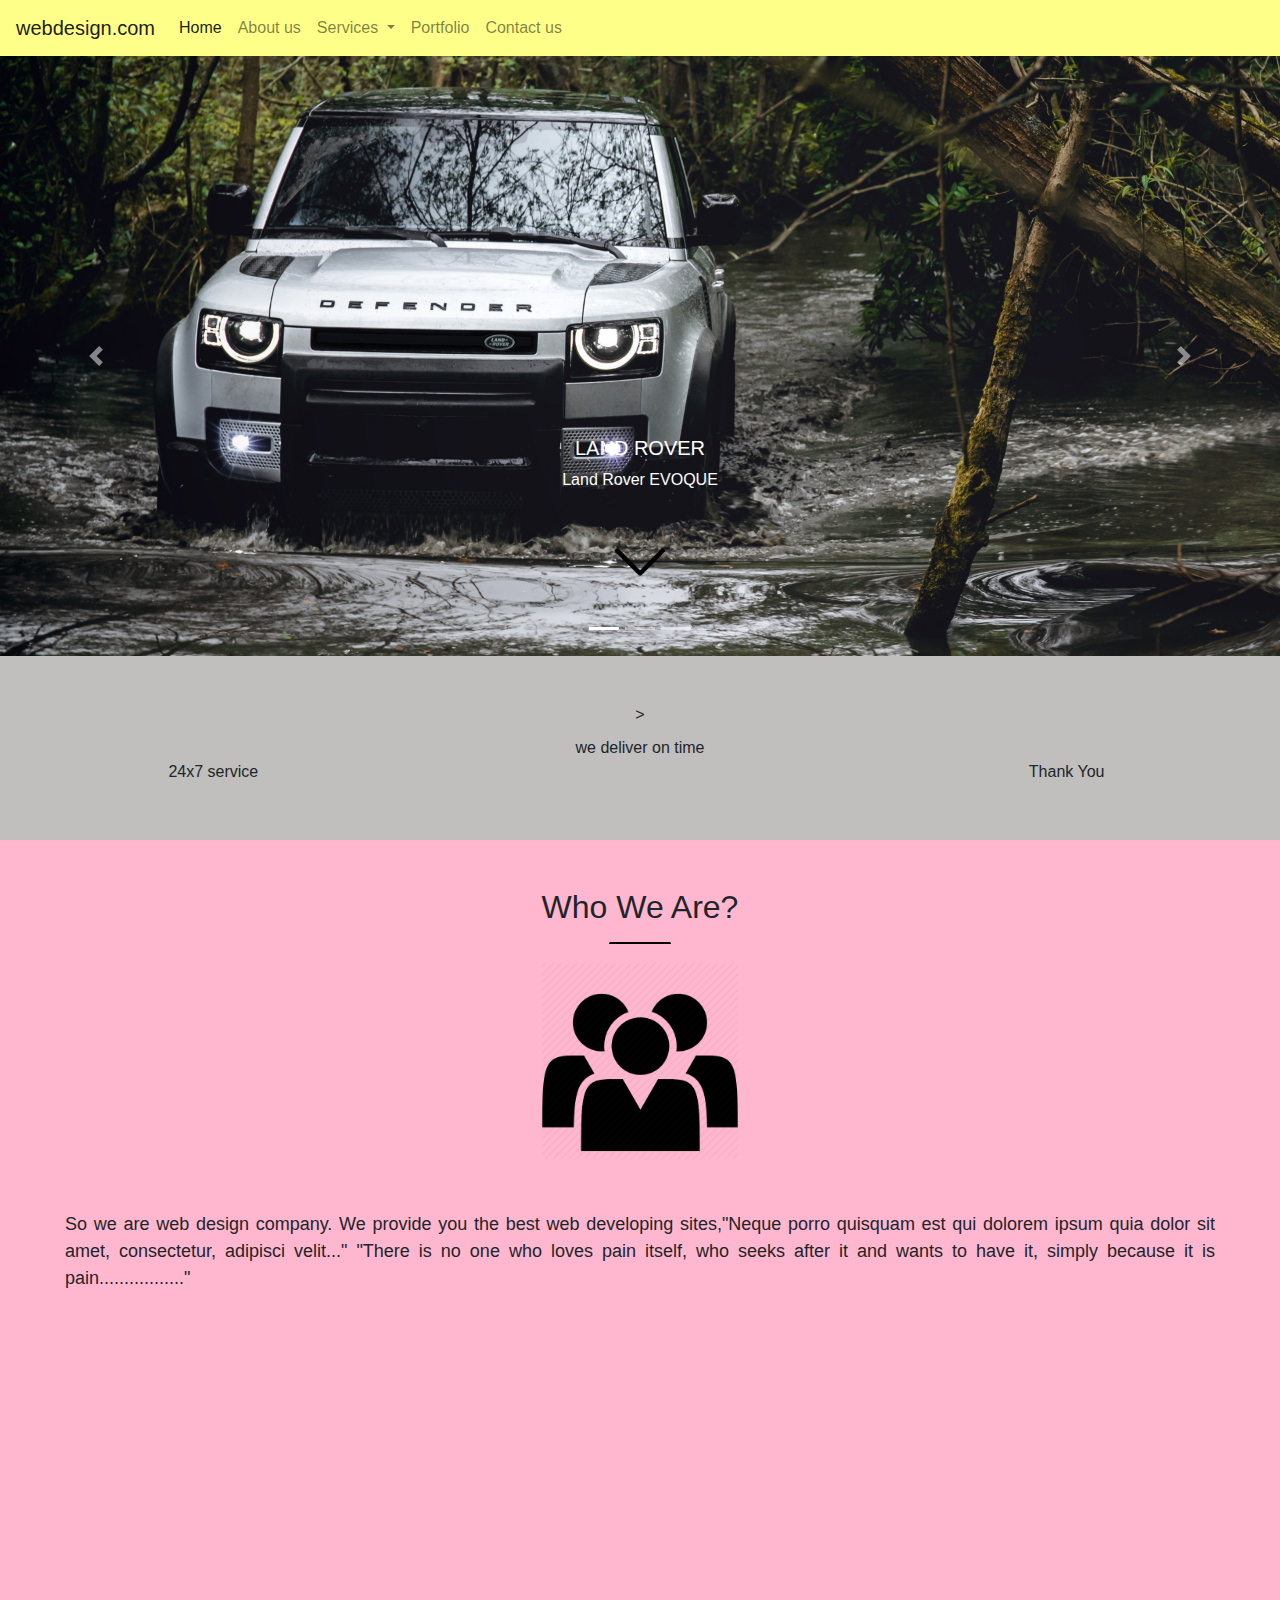
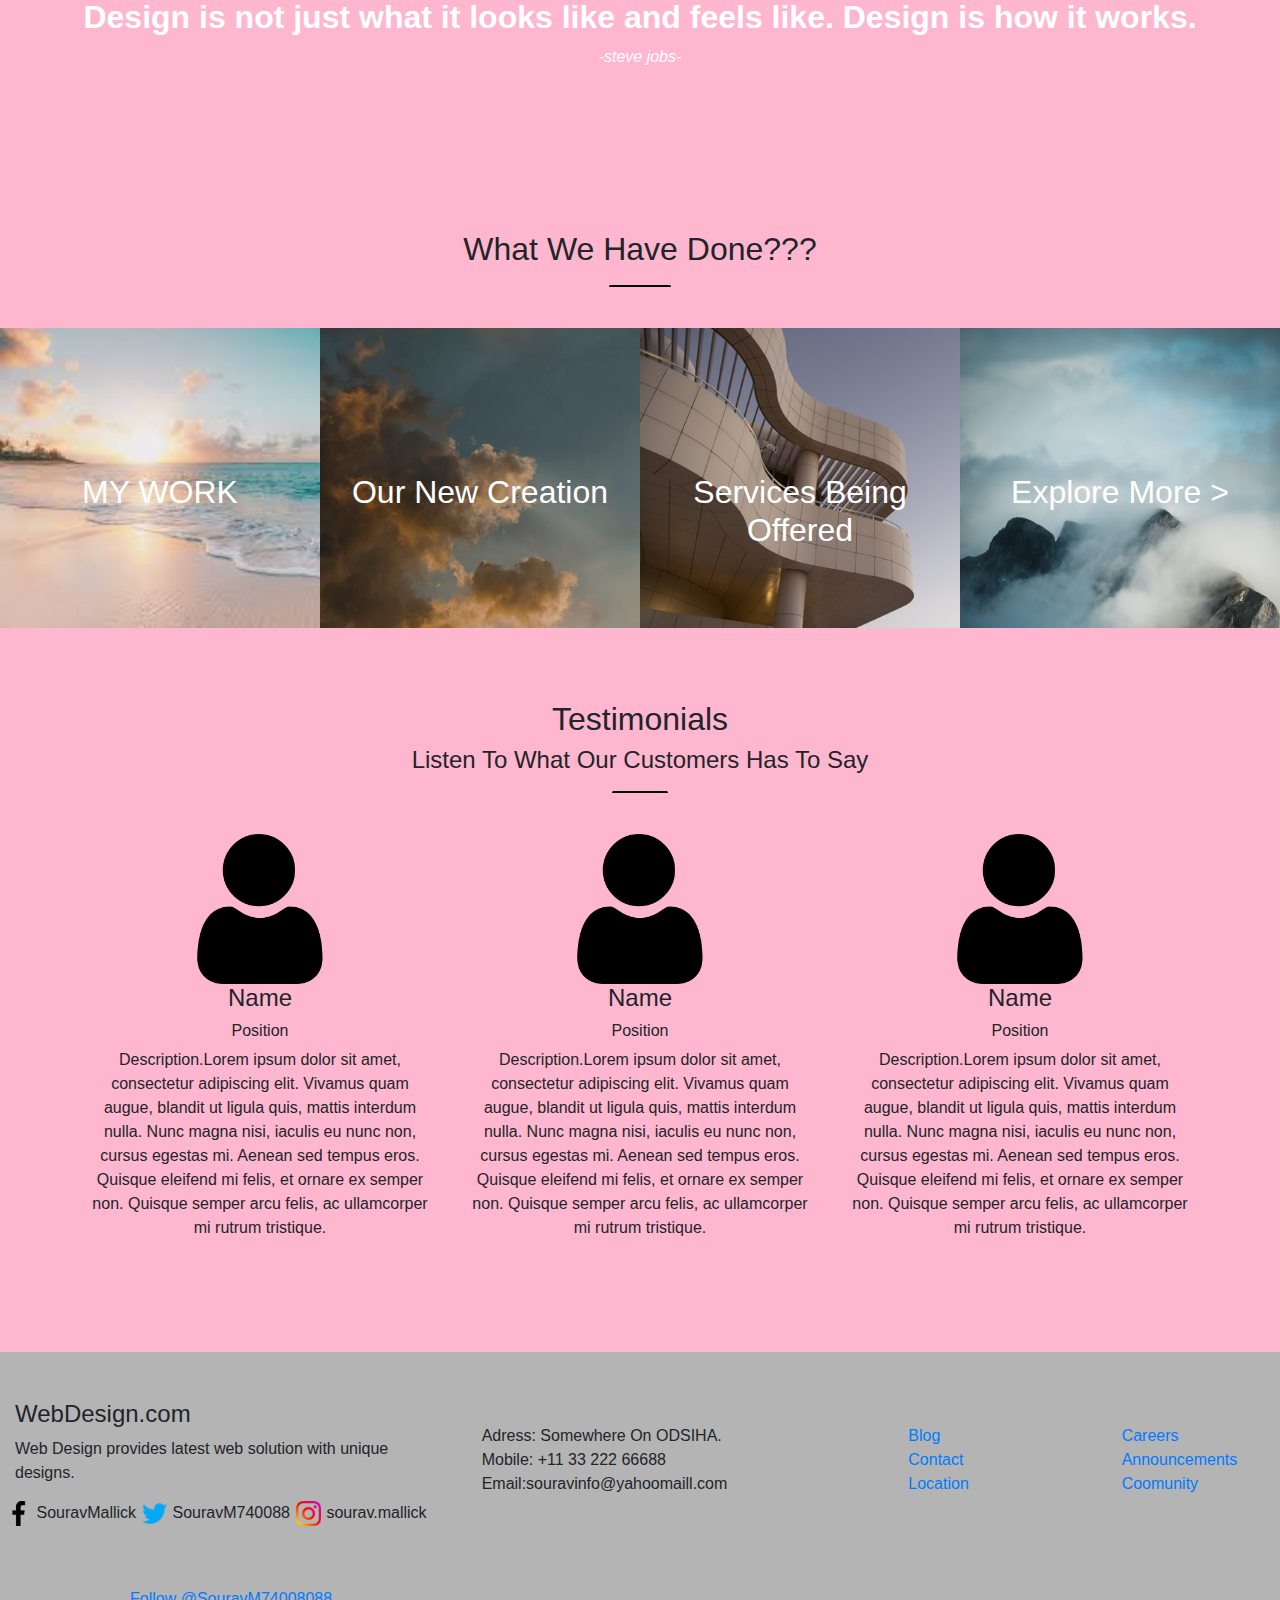
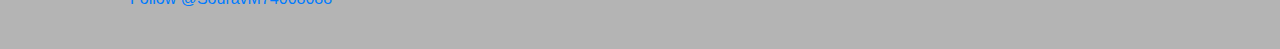
<file: index.html>
<!doctype html>
<html lang="en">
  <head>
    <!-- Required meta tags -->
    <meta charset="utf-8">
    <meta name="viewport" content="width=device-width, initial-scale=1, shrink-to-fit=no">
    <meta name="Description" content="Web Design and Development">
    <meta name="Keywords" content="web design,HTML,css,create website,website buisness">
    <meta name="Author" content="Sourav Mallick">
    <!--Favicon-->
    <link rel="icon" href="favicon.png" type="image/x-icon"/>
    <!--End of Favicon-->

    <!-- Bootstrap CSS -->
    <link rel="stylesheet" href="css/bootstrap.min.css">
    <!--My CSS-->
    <link rel="stylesheet" href="css/style.css">
    <link rel="stylesheet" href="https://cdnjs.cloudflare.com/ajax/libs/font-awesome/4.7.0/css/font-awesome.min.css">
    


    <title>WebDesign.com</title>
  </head>
  <body>
   <!--Header-->
   <nav class="navbar navbar-expand-lg navbar-light myBg">
    <a class="navbar-brand" href="#">webdesign.com</a>
    <button class="navbar-toggler" type="button" data-toggle="collapse" data-target="#navbarSupportedContent" aria-controls="navbarSupportedContent" aria-expanded="false" aria-label="Toggle navigation">
      <span class="navbar-toggler-icon"></span>
    </button>
  
    <div class="collapse navbar-collapse" id="navbarSupportedContent">
      <ul class="navbar-nav mr-auto">
        <li class="nav-item active">
          <a class="nav-link" href="#">Home <span class="sr-only">(current)</span></a>
        </li>
        <li class="nav-item">
          <a class="nav-link" href="aboutUs.html">About us</a>
        </li>
        <li class="nav-item dropdown">
          <a class="nav-link dropdown-toggle" href="#" id="navbarDropdown" role="button" data-toggle="dropdown" aria-haspopup="true" aria-expanded="false">
            Services
          </a>
          <div class="dropdown-menu" aria-labelledby="navbarDropdown">
            <a class="dropdown-item" href="javascript:gotoweb();">Web Development</a>
            <a class="dropdown-item" href="javascript:gotodigital();">Digital Marketing</a>
            <a class="dropdown-item" href="javascript:gotosoftware();">Software Development</a>
            <div class="dropdown-divider"></div>
            <a class="dropdown-item" href="javascript:gotoreach();">Reach Out us</a>
          </div>
        </li>
        <li class="nav-item">
          <a class="nav-link" href="portfolio.html" tabindex="-1" aria-disabled="true">Portfolio</a>
        </li>
        <li class="nav-item">
            <a class="nav-link" href="contactus.html" tabindex="-1" aria-disabled="true">Contact us</a>
          </li>
    </div>
  </nav>

   <!--end Header-->

   <!--Slide show-->
   <div id="carouselExampleCaptions" class="carousel slide carousel slide carousel-fade" data-ride="carousel">
    <ol class="carousel-indicators">
      <li data-target="#carouselExampleCaptions" data-slide-to="0" class="active"></li>
      <li data-target="#carouselExampleCaptions" data-slide-to="1"></li>
      <li data-target="#carouselExampleCaptions" data-slide-to="2"></li>
    </ol>
    <div class="carousel-inner">
      <div class="carousel-item active">
        <img src="Images/p1.jpg" Id="slideshowimg" class="d-block w-100" alt="...">
        <div class="carousel-caption ">
          <h5> LAND ROVER </h5>
          <p>Land Rover EVOQUE</p>
           <div class="arrowdown">
             <a href=#introo><img src="Images/p6.png" alt="Image not available" width="50px"/></a>
           </div>
        </div>
      </div>
      <div class="carousel-item">
        <img src="Images/p3.jpg" Id="slideshowimg" class="d-block w-100" alt="...">
        <div class="carousel-caption ">
          <h5>AUDI</h5>
          <p>Spyder</p>
          <div class="arrowdown">
            <a href=#introo><img src="Images/p6.png" alt="Image not available" width="50px"/></a>
          </div>
        </div>
      </div>
      <div class="carousel-item">
        <img src="Images/p2.jpg" Id="slideshowimg" class="d-block w-100" alt="...">
        <div class="carousel-caption ">
          <div class="arrowdown">
            <a href=#introo><img src="Images/p6.png" alt="Image not available" width="50px"/></a>
          </div>
          <h5>BMW</h5>
          <p>Z4</p>
        </div>
      </div>
    </div>
    <a class="carousel-control-prev" href="#carouselExampleCaptions" role="button" data-slide="prev">
      <span class="carousel-control-prev-icon" aria-hidden="true"></span>
      <span class="sr-only">Previous</span>
    </a>
    <a class="carousel-control-next" href="#carouselExampleCaptions" role="button" data-slide="next">
      <span class="carousel-control-next-icon" aria-hidden="true"></span>
      <span class="sr-only">Next</span>
    </a>
  </div>


   <!--End Slide show-->
   <!--Banner-->
   <div class="container-fluid">
       <div class="row mybanner">
           <div class="col-lg-4 col-md-4 col-sn-4 col-xs-12 mybannerspace">
            <i class="fas fa-desktop myiconsize"></i>
            <br/><br/>
               <p>24x7 service </p>
           </div>
           <div class="col-lg-4 col-md-4 col-sn-4 col-xs-12 mybannerspace">
            <i class="fas fa-hand-scissors myiconsize"></i>>
               <p>we deliver on time</p>
           </div>
           <div class="col-lg-4 col-md-4 col-sn-4 col-xs-12 mybannerspace">
            <i class="fas fa-code myiconsize"></i>
            <br/><br/>
               <p>Thank You</p>
           </div>

       </div>
   </div>

   <!--end bannner-->
   <br/><br/>
   <!--who we are-->
   <section id="introo">
   <div class="container-fluid ">
       <h2 align="center"> Who We Are? </h2>
       <hr class ="myhr">
       <div class="row">
       <!-- image -->
       <img src="Images/p4.png" class="img-fluid myp4pic" style= "display: block; margin-left:auto; margin-right:auto; " alt="Image not available"/>
       </div>
       <div class="row mytriotext">
           <!-- Our text -->
       <p> So we are web design company. We provide you the best web developing sites,"Neque porro quisquam est qui dolorem ipsum quia dolor sit amet, consectetur, adipisci velit..."
        "There is no one who loves pain itself, who seeks after it and wants to have it, simply because it is pain................."
        </p>
       </div>
   </div>
  </section>
   <!--end who we are-->

   <!--Quote-->
   <div class="container">
       <div class="row myquoteimg">
           <!--quote background image-->
       </br></br></br></br></br></br></br></br></br></br>
           <!--end Quote background image-->
           <!--Text-->
           <h2><b>Design is not just what it looks like and feels like. Design is how it works.</b></h2>
           <em>-steve jobs-</em>
       </div>
   </div>

   <!--End quote-->
   <br/><br/><br/>
   <!--what we have done-->
   <div class="container-fluid noMargin">
     <h2 align="center">What We Have Done???</h2>
     <hr class="myhr">
     <br/>
      <div class="row">
       <div class="col-xs-6 col-sm-6 col-md-3 col-lg-3 myworkbg">
        <div class = "wrapper">
         <h2 class="seefromanyplace">MY WORK</h2>
         </div>
       </div>
      <div class="col-xs-6 col-sm-6 col-md-3 col-lg-3 myworkbg2">
        <div class = "wrapper">
          <h2 class="seethis">Our New Creation</h2>
          </div>

        </div>
       <div class="col-xs-6 col-sm-6 col-md-3 col-lg-3 myworkbg3">
        <div class = "wrapper">
          <h2 class="seethisis">Services Being Offered</h2>
          </div>
  


        </div>
        <div class="col-xs-6 col-sm-6 col-md-3 col-lg-3 myworkbg4">
          <div class = "wrapper">
            <a href="portfolio.html"><h2 class="explore">Explore More > </h2></a>
            </div>

      </div>
    </div>
   </div>
   <!--end what we have done-->
   <br/><br/><br/>
   <!--testimonials-->
   <div class ="container">
     <h2 align="center"> Testimonials</h2>
     <h4 align = "center">Listen To What Our Customers Has To Say</h4>
     <hr class = "myhr">
     <br/>
     <div class = "row">
       <div class="col-xs-12 col-sm-4 col-md-4 col-lg-4 mytestimonials">
         <img src="Images/p12.png" alt="Image not available" height="150px" width="150px">
         
         <h4>Name</h4>
         <h6>Position</h6>
         <p>Description.Lorem ipsum dolor sit amet, consectetur adipiscing elit. Vivamus quam augue, blandit ut ligula quis, mattis interdum nulla. Nunc magna nisi, iaculis eu nunc non, cursus egestas mi. Aenean sed tempus eros. Quisque eleifend mi felis, et ornare ex semper non. Quisque semper arcu felis, ac ullamcorper mi rutrum tristique.</p>
       </div>
       <div class="col-xs-12 col-sm-4 col-md-4 col-lg-4 mytestimonials">
        <img src="Images/p12.png" alt="Image not available" height="150px" width="150px">
        
        <h4>Name</h4>
        <h6>Position</h6>
        <p>Description.Lorem ipsum dolor sit amet, consectetur adipiscing elit. Vivamus quam augue, blandit ut ligula quis, mattis interdum nulla. Nunc magna nisi, iaculis eu nunc non, cursus egestas mi. Aenean sed tempus eros. Quisque eleifend mi felis, et ornare ex semper non. Quisque semper arcu felis, ac ullamcorper mi rutrum tristique.</p>
       </div>
       <div class="col-xs-12 col-sm-4 col-md-4 col-lg-4 mytestimonials">
        <img src="Images/p12.png" alt="Image not available" height="150px" width="150px">
        
        <h4>Name</h4>
        <h6>Position</h6>
        <p>Description.Lorem ipsum dolor sit amet, consectetur adipiscing elit. Vivamus quam augue, blandit ut ligula quis, mattis interdum nulla. Nunc magna nisi, iaculis eu nunc non, cursus egestas mi. Aenean sed tempus eros. Quisque eleifend mi felis, et ornare ex semper non. Quisque semper arcu felis, ac ullamcorper mi rutrum tristique.</p>
       </div>

     </div>
   </div>
   <!--end testimonials-->
  </br></br></br></br>
   <!--Footer-->
   <section id="footer" class="noMargin">
     <div class="container-fluid noMargin">
       <div class="row">
         <div class="col-xs-12 sol-sm-4 col-md-4 col-lg-4">
           <br/><br/>
           <h4>WebDesign.com</h4>
           <p>Web Design provides latest web solution with unique designs.</p>
            <div class="row">
              <img src="Images/p13.png" alt = "Image not available" height="25x" width="25px" style= "display: block; margin-left:auto; margin-right:auto; ">
              <p>SouravMallick  </p>
              <img src="Images/p14.png" alt = "Image not available" height="25x" width="25px" style= "display: block; margin-left:auto; margin-right:auto; ">
              <p>SouravM740088</p>
              <br/><br/>
              <img src="Images/p15.png" alt = "Image not available" height="25px" width="25px" style= "display: block; margin-left:auto; margin-right:auto;">
              <p>sourav.mallick</p>
              <div class="row aligncenter">
                <iframe src="https://www.facebook.com/plugins/like.php?href=https%3A%2F%2Fdevelopers.facebook.com%2Fdocs%2Fplugins%2F&width=145&layout=button_count&action=like&size=small&share=true&height=46&appId" width="145" height="60" style="margin-top: 40px;" style="margin-left: 50px; "scrolling="no" frameborder="0" allowfullscreen="true" allow="autoplay; clipboard-write; encrypted-media; picture-in-picture; web-share"></iframe>
                <a href="https://twitter.com/SouravM74008088?ref_src=twsrc%5Etfw" class="twitter-follow-button" data-show-count="false" height="20px" width="20px" style="margin-right: 30px; ">Follow @SouravM74008088</a><script async src="https://platform.twitter.com/widgets.js" charset="utf-8"></script>
               </div>
            </div>
         </div>
         <div class="col-xs-12 sol-sm-4 col-md-4 col-lg-4">
          <br/><br/><br/>
         <ul class="nostyle">
           <li>Adress: Somewhere On ODSIHA.</li>
           <li>Mobile: +11 33 222 66688</li>
           <li>Email:souravinfo@yahoomaill.com</li>
         </ul>
         </div>
         <div class="col-xs-12 sol-sm-4 col-md-4 col-lg-4">
          <br/><br/><br/>
           <div class="row">
             <div class="col-xs-6 col-sm-6 col-md-6 col-lg-6">
              <ul class="nostyle">
                <a href="#"><li>Blog</li></a>
                <a href="#"><li>Contact</li></a>
                <a href="#"><li>Location</li></a>
              </ul>
            
            </div>
            <div class="col-xs-6 col-sm-6 col-md-6 col-lg-6">
              <ul class="nostyle">
                <a href="#"><li>Careers</li></a>
                <a href="#"><li>Announcements</li></a>
                <a href="#"><li>Coomunity</li></a>
              </ul>
            
            </div>

          </div>

         </div>

       </div>
     </div>
   </section>




   <!--End Footer-->
   
   
   

    <!-- Optional JavaScript; choose one of the two! -->

    <!-- Option 1: jQuery and Bootstrap Bundle (includes Popper) -->
    <script src="https://code.jquery.com/jquery-3.5.1.slim.min.js" integrity="sha384-DfXdz2htPH0lsSSs5nCTpuj/zy4C+OGpamoFVy38MVBnE+IbbVYUew+OrCXaRkfj" crossorigin="anonymous"></script>
    <script src="js/bootstrap.bundle.min.js"></script>
    <script src="js/custom.js"></script>
    <script src="https://code.jquery.com/jquery-3.5.1.min.js"></script>
    <!-- Option 2: jQuery, Popper.js, and Bootstrap JS
    <script src="https://code.jquery.com/jquery-3.5.1.slim.min.js" integrity="sha384-DfXdz2htPH0lsSSs5nCTpuj/zy4C+OGpamoFVy38MVBnE+IbbVYUew+OrCXaRkfj" crossorigin="anonymous"></script>
    <script src="https://cdn.jsdelivr.net/npm/popper.js@1.16.1/dist/umd/popper.min.js" integrity="sha384-9/reFTGAW83EW2RDu2S0VKaIzap3H66lZH81PoYlFhbGU+6BZp6G7niu735Sk7lN" crossorigin="anonymous"></script>
    <script src="https://cdn.jsdelivr.net/npm/bootstrap@4.5.3/dist/js/bootstrap.min.js" integrity="sha384-w1Q4orYjBQndcko6MimVbzY0tgp4pWB4lZ7lr30WKz0vr/aWKhXdBNmNb5D92v7s" crossorigin="anonymous"></script>
    -->
  </body>
</html>
</file>
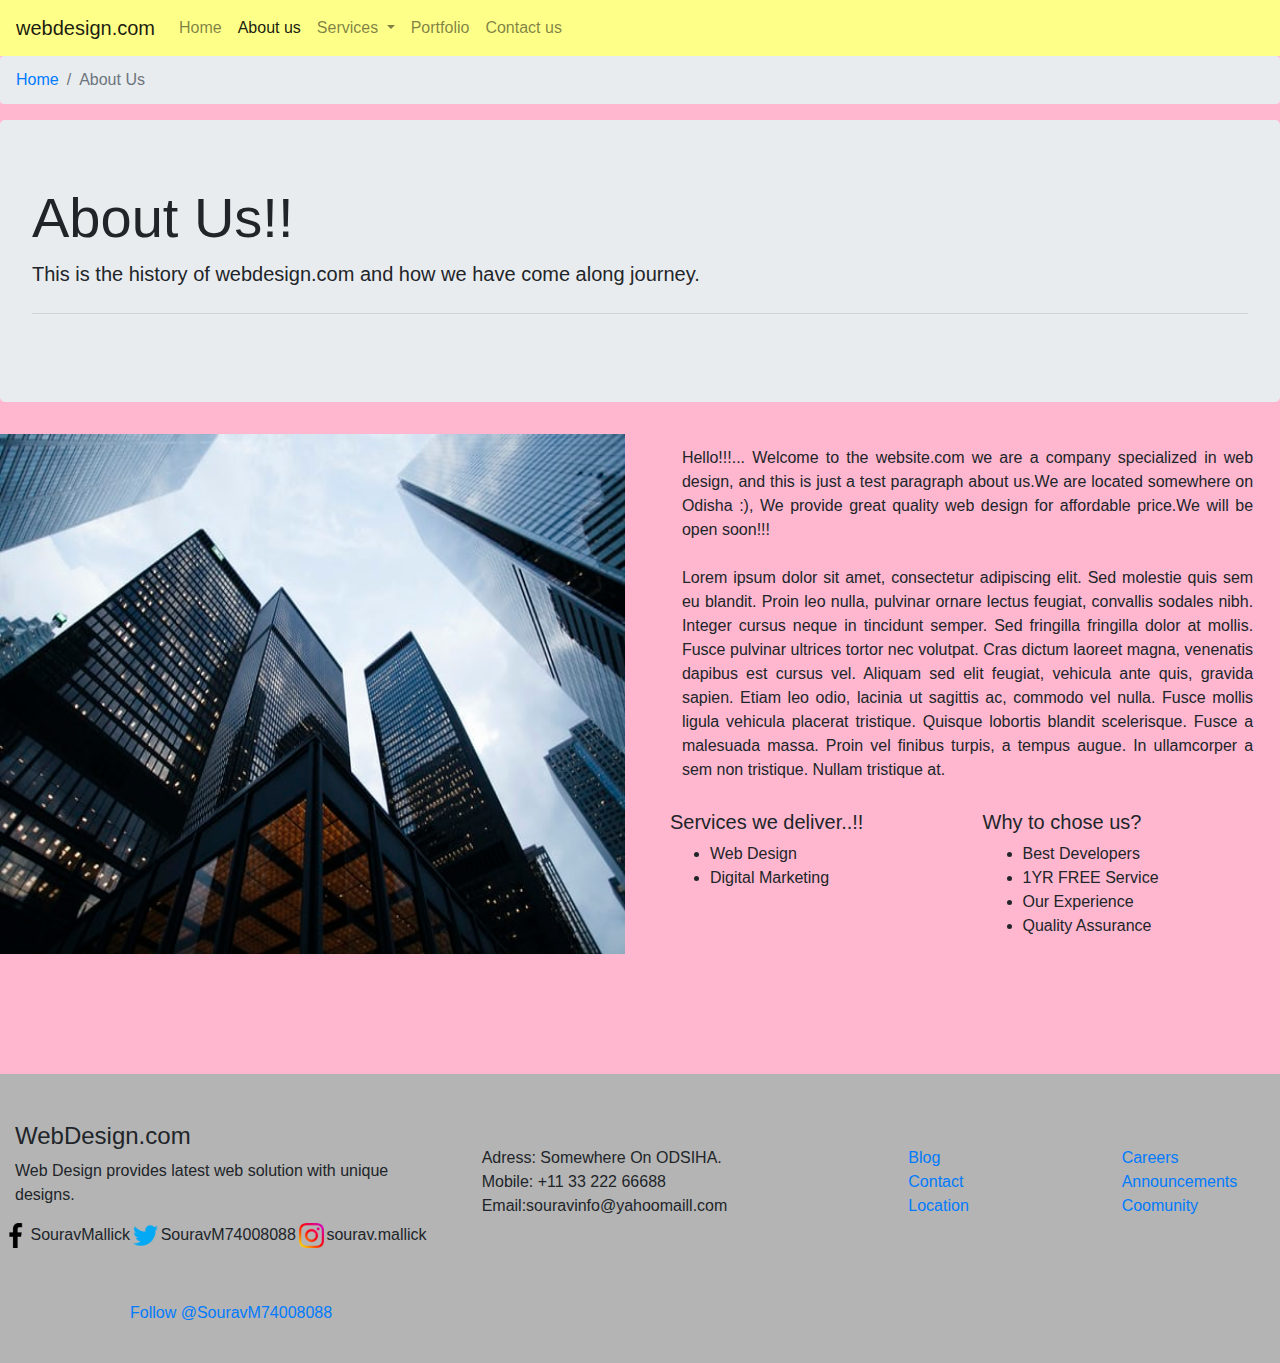
<file: aboutUs.html>
<!DOCTYPE html>
<html lang="en">
<head>
    <meta charset="UTF-8">
    <meta name="viewport" content="width=device-width, initial-scale=1.0">
    <meta http-equiv="X-UA-Compatible" content="ie=edge">
    <meta name="Keywords" content="web design,HTML,css,create website,website buisness">
    <meta name="Author" content="Sourav Mallick">
    <!--Favicon-->
    <link rel="icon" href="favicon.png" type="image/x-icon"/>
    <!--End of Favicon-->

    <!--Bootstrap CSS-->
    <link rel="stylesheet" href="https://cdnjs.cloudflare.com/ajax/libs/font-awesome/4.7.0/css/font-awesome.min.css">
    <link rel="stylesheet" href="css/bootstrap.min.css">
    <!--My CSS-->
    <link rel="stylesheet" href="css/style.css">
    <title> About Us | WebDesign.com </title>
</head>
    <title>Document</title>
</head>
<body>

    <!--Header-->
   <nav class="navbar navbar-expand-lg navbar-light myBg">
    <a class="navbar-brand" href="#">webdesign.com</a>
    <button class="navbar-toggler" type="button" data-toggle="collapse" data-target="#navbarSupportedContent" aria-controls="navbarSupportedContent" aria-expanded="false" aria-label="Toggle navigation">
      <span class="navbar-toggler-icon"></span>
    </button>
  
    <div class="collapse navbar-collapse" id="navbarSupportedContent">
      <ul class="navbar-nav mr-auto">
        <li class="nav-item">
          <a class="nav-link" href="index.html">Home <span class="sr-only">(current)</span></a>
        </li>
        <li class="nav-item active">
          <a class="nav-link" href="aboutUs.html">About us</a>
        </li>
        <li class="nav-item dropdown">
          <a class="nav-link dropdown-toggle" href="#" id="navbarDropdown" role="button" data-toggle="dropdown" aria-haspopup="true" aria-expanded="false">
            Services
          </a>
          <div class="dropdown-menu" aria-labelledby="navbarDropdown">
            <a class="dropdown-item" href="javascript:gotoweb();">Web Development</a>
            <a class="dropdown-item" href="javascript:gotodigital();">Marketing</a>
            <a class="dropdown-item" href="javascript:gotosoftware();">Software Development</a>
            <div class="dropdown-divider"></div>
            <a class="dropdown-item" href="javascript:gotoreach();">Reach Out us</a>
          </div>
        </li>
        <li class="nav-item">
          <a class="nav-link" href="portfolio.html" tabindex="-1" aria-disabled="true">Portfolio</a>
        </li>
        <li class="nav-item">
            <a class="nav-link" href="contactus.html" tabindex="-1" aria-disabled="true">Contact us</a>
          </li>
      </ul>
    </div>
  </nav>

   <!--end Header-->
   

   
   
   <!--breadcrumb-->
   <nav aria-label="breadcrumb">
    <ol class="breadcrumb">
      <li class="breadcrumb-item"><a href="index.html">Home</a></li>
      <li class="breadcrumb-item active" aria-current="page">About Us</li>
    </ol>
  </nav>


   <!--End of breadcrumb-->

   <!--jumbotron-->
   <div class="jumbotron">
    <h1 class="display-4"> About Us!!</h1>
     <p class="lead">This is the history of webdesign.com and how we have come along journey.</p>
     <hr class="my-4">
  </div>


   <!--End of jumbotron-->
   <!--About us-->
   <section id="about">
       <div class ="containe-fluid">
         <div class="row">
             <div class="d-none d-sm-block col-sm-6 col-md-6 col-lg-6 ">
                 <img  id="coffeeimg"src="Images/p16.jfif" alt="Iamge not available">
             </div>
             <div class="col-12 col-sm-6 col-lg-6 aboutusmobile">
               <div class="container">
                 <div class="row aboutustext">
                 <p>Hello!!!... Welcome to the website.com we are a company specialized in web design, and this is just a test paragraph about us.We are located somewhere on Odisha :), We provide great quality web design for affordable price.We will be open soon!!!</br></br>
                  Lorem ipsum dolor sit amet, consectetur adipiscing elit. Sed molestie quis sem eu blandit. Proin leo nulla, pulvinar ornare lectus feugiat, convallis sodales nibh. Integer cursus neque in tincidunt semper. Sed fringilla fringilla dolor at mollis. Fusce pulvinar ultrices tortor nec volutpat. Cras dictum laoreet magna, venenatis dapibus est cursus vel. Aliquam sed elit feugiat, vehicula ante quis, gravida sapien. Etiam leo odio, lacinia ut sagittis ac, commodo vel nulla. Fusce mollis ligula vehicula placerat tristique. Quisque lobortis blandit scelerisque. Fusce a malesuada massa. Proin vel finibus turpis, a tempus augue. In ullamcorper a sem non tristique. Nullam tristique at. 
                </p>
              </div>
              <div class="row">
                <div class="col-12 col-sm-6 col-md-6 col-lg-6">
                      <h5>Services we deliver..!!</h5>
                      <!--unordered List-->
                      <ul>
                        <li>Web Design</li>
                        <li>Digital Marketing</li>
                        
                      </ul>
                </div>
                <div class="col-12 col-sm-6 col-md-6 col-lg-6">
                       <h5>Why to chose us?</h5>
                       <ul>
                         <li>Best Developers</li>
                         <li>1YR FREE Service</li>
                         <li>Our Experience</li>
                         <li>Quality Assurance</li>
                       </ul>
                </div>
              </div>
              </div>
             </div>
           </div>

        </div>


   </section>



   <!--end of aboutus-->
   <br/><br/><br/><br/><br/>
    <!--Footer-->
    <section id="footer" class="noMargin">
      <div class="container-fluid noMargin">
        <div class="row">
          <div class="col-xs-12 sol-sm-4 col-md-4 col-lg-4">
            <br/><br/>
            <h4>WebDesign.com</h4>
            <p>Web Design provides latest web solution with unique designs.</p>
             <div class="row">
               <img src="Images/p13.png" alt = "Image not available" height="25x" width="25px" style= "display: block; margin-left:auto; margin-right:auto; ">
               <p>SouravMallick  </p>
               <img src="Images/p14.png" alt = "Image not available" height="25x" width="25px" style= "display: block; margin-left:auto; margin-right:auto; ">
               <p>SouravM74008088</p>
               <img src="Images/p15.png" alt = "Image not available" height="25px" width="25px" style= "display: block; margin-left:auto; margin-right:auto;">
               <p>sourav.mallick</p>
               <div class="row aligncenter">
                <iframe src="https://www.facebook.com/plugins/like.php?href=https%3A%2F%2Fdevelopers.facebook.com%2Fdocs%2Fplugins%2F&width=145&layout=button_count&action=like&size=small&share=true&height=46&appId" width="145" height="60" style="margin-top: 40px;" style="margin-left: 50px; "scrolling="no" frameborder="0" allowfullscreen="true" allow="autoplay; clipboard-write; encrypted-media; picture-in-picture; web-share"></iframe>
                <a href="https://twitter.com/SouravM74008088?ref_src=twsrc%5Etfw" class="twitter-follow-button" data-show-count="false" height="20px" width="20px" style="margin-right: 30px; ">Follow @SouravM74008088</a><script async src="https://platform.twitter.com/widgets.js" charset="utf-8"></script>
               </div>
             </div>
          </div>
          <div class="col-xs-12 sol-sm-4 col-md-4 col-lg-4">
           <br/><br/><br/>
          <ul class="nostyle">
            <li>Adress: Somewhere On ODSIHA.</li>
            <li>Mobile: +11 33 222 66688</li>
            <li>Email:souravinfo@yahoomaill.com</li>
          </ul>
          </div>
          <div class="col-xs-12 sol-sm-4 col-md-4 col-lg-4">
           <br/><br/><br/>
            <div class="row">
              <div class="col-xs-6 col-sm-6 col-md-6 col-lg-6" >
               <ul class="nostyle">
                 <a href="#"><li>Blog</li></a>
                 <a href="#"><li>Contact</li></a>
                 <a href="#"><li>Location</li></a>
               </ul>
             
             </div>
             <div class="col-xs-6 col-sm-6 col-md-6 col-lg-6">
               <ul class="nostyle">
                 <a href="#"><li>Careers</li></a>
                 <a href="#"><li>Announcements</li></a>
                 <a href="#"><li>Coomunity</li></a>
               </ul>
             
             </div>
 
           </div>
 
          </div>
 
        </div>
      </div>
    </section>
 
     <!-- Option 1: jQuery and Bootstrap Bundle (includes Popper) -->
     <script src="https://code.jquery.com/jquery-3.5.1.slim.min.js" integrity="sha384-DfXdz2htPH0lsSSs5nCTpuj/zy4C+OGpamoFVy38MVBnE+IbbVYUew+OrCXaRkfj" crossorigin="anonymous"></script>
     <script src="js/bootstrap.bundle.min.js"></script>
     <script src="js/custom.js"></script>
     <script src="https://code.jquery.com/jquery-3.5.1.min.js"></script>
     <!-- Option 2: jQuery, Popper.js, and Bootstrap JS
     <script src="https://code.jquery.com/jquery-3.5.1.slim.min.js" integrity="sha384-DfXdz2htPH0lsSSs5nCTpuj/zy4C+OGpamoFVy38MVBnE+IbbVYUew+OrCXaRkfj" crossorigin="anonymous"></script>
     <script src="https://cdn.jsdelivr.net/npm/popper.js@1.16.1/dist/umd/popper.min.js" integrity="sha384-9/reFTGAW83EW2RDu2S0VKaIzap3H66lZH81PoYlFhbGU+6BZp6G7niu735Sk7lN" crossorigin="anonymous"></script>
     <script src="https://cdn.jsdelivr.net/npm/bootstrap@4.5.3/dist/js/bootstrap.min.js" integrity="sha384-w1Q4orYjBQndcko6MimVbzY0tgp4pWB4lZ7lr30WKz0vr/aWKhXdBNmNb5D92v7s" crossorigin="anonymous"></script>
     -->
   </body>
 </html>
    
</body>
</html>
</file>
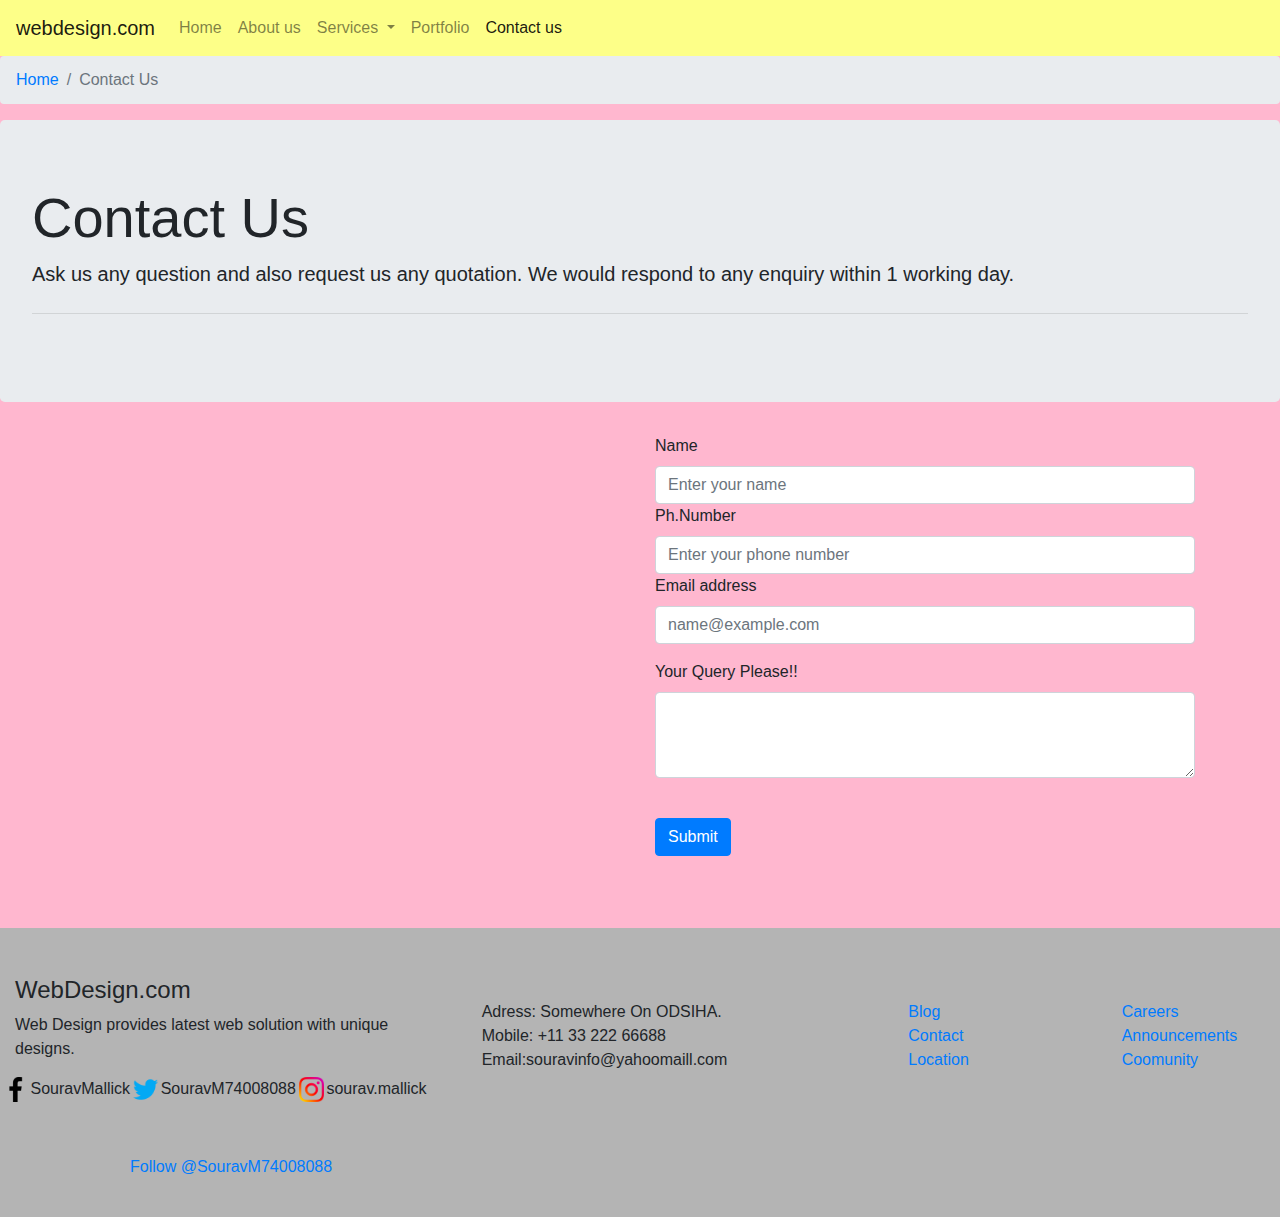
<file: contactus.html>
<!DOCTYPE html>
<html lang="en">
<head>
    <meta charset="UTF-8">
    <meta name="viewport" content="width=device-width, initial-scale=1.0">
    <meta http-equiv="X-UA-Compatible" content="ie=edge">
    <meta name="Keywords" content="web design,HTML,css,create website,website buisness">
    <meta name="Author" content="Sourav Mallick">
    <!--Favicon-->
    <link rel="icon" href="favicon.png" type="image/x-icon"/>
    <!--End of Favicon-->
    <!--Bootstrap CSS-->
    <link rel="stylesheet" href="https://cdnjs.cloudflare.com/ajax/libs/font-awesome/4.7.0/css/font-awesome.min.css">
    <link rel="stylesheet" href="css/bootstrap.min.css">
    <!--My CSS-->
    <link rel="stylesheet" href="css/style.css">
    <title>Contact Us | Webdesign.com</title>

    <title>Contact Us | Webdesign.com</title>
</head>
<body>
     <!--Header-->
   <nav class="navbar navbar-expand-lg navbar-light myBg">
    <a class="navbar-brand" href="#">webdesign.com</a>
    <button class="navbar-toggler" type="button" data-toggle="collapse" data-target="#navbarSupportedContent" aria-controls="navbarSupportedContent" aria-expanded="false" aria-label="Toggle navigation">
      <span class="navbar-toggler-icon"></span>
    </button>
  
    <div class="collapse navbar-collapse" id="navbarSupportedContent">
      <ul class="navbar-nav mr-auto">
        <li class="nav-item">
          <a class="nav-link" href="index.html">Home <span class="sr-only">(current)</span></a>
        </li>
        <li class="nav-item">
          <a class="nav-link" href="aboutUs.html">About us</a>
        </li>
        <li class="nav-item dropdown">
          <a class="nav-link dropdown-toggle" href="#" id="navbarDropdown" role="button" data-toggle="dropdown" aria-haspopup="true" aria-expanded="false">
            Services
          </a>
          <div class="dropdown-menu" aria-labelledby="navbarDropdown">
            <a class="dropdown-item" href="javascript:gotoweb();">Web Development</a>
            <a class="dropdown-item" href="javascript:gotodigital();">Marketing</a>
            <a class="dropdown-item" href="javascript:gotosoftware();">Software Development</a>
            <div class="dropdown-divider"></div>
            <a class="dropdown-item" href="javascript:gotoreach();">Reach Out us</a>
        </li>
        <li class="nav-item">
          <a class="nav-link" href="portfolio.html" tabindex="-1" aria-disabled="true">Portfolio</a>
        </li>
        <li class="nav-item active">
            <a class="nav-link" href="#" tabindex="-1" aria-disabled="true">Contact us</a>
          </li>
      </ul>
    </div>
  </nav>

   <!--end Header-->
   <!--breadcrumb-->
   <nav aria-label="breadcrumb">
    <ol class="breadcrumb">
      <li class="breadcrumb-item"><a href="index.html">Home</a></li>
      <li class="breadcrumb-item active" aria-current="page">Contact Us</li>
    </ol>
  </nav>
  <!--end of bread crumb-->
  
  <!--jumbotron-->
  <div class="jumbotron">
    <h1 class="display-4">Contact Us</h1>
    <p class="lead"> Ask us any question and also request us any quotation. We would respond to any enquiry within 1 working day.</p>
    <hr class="my-4"> 
  </div>
  <!--end of jumbotron-->
  <!--Contact Us-->
    <div class="container">
        <div class="row">
            <div class="col-12 col-lg-6 col-sm-6 col-md-6">
              <!--Google Maps-->
               <div class="mapresponsive">
                  <iframe src="https://www.google.com/maps/embed?pb=!1m18!1m12!1m3!1d3728.546969301481!2d85.15650381423282!3d20.84999268609546!2m3!1f0!2f0!3f0!3m2!1i1024!2i768!4f13.1!3m3!1m2!1s0x3a18b091d3e6ef43%3A0xfc399c0dc8ab1053!2sNalco%20Kalyan%20Mandap!5e0!3m2!1sen!2sin!4v1607665024147!5m2!1sen!2sin" width="450" height="350" frameborder="0" style="border:0;" allowfullscreen="" aria-hidden="false" tabindex="0"></iframe>
                </div>
                <!--End Of google maps-->
            </div>
            <div class="col-12 col-lg-6 col-sm-6 col-md-6">
                <div class="mb-3">
                    <label for="exampleFormControlInput1" class="form-label">Name</label>
                    <input type="email" class="form-control" id="exampleFormControlInput1" placeholder="Enter your name">
                    <label for="exampleFormControlInput1" class="form-label">Ph.Number</label>
                    <input type="email" class="form-control" id="exampleFormControlInput1" placeholder="Enter your phone number">
                    <label for="exampleFormControlInput1" class="form-label">Email address</label>
                    <input type="email" class="form-control" id="exampleFormControlInput1" placeholder="name@example.com">
                  </div>
                  <div class="mb-3">
                    <label for="exampleFormControlTextarea1" class="form-label">Your Query Please!!</label>
                    <textarea class="form-control" id="exampleFormControlTextarea1" rows="3"></textarea>
                  </div>
                  <br/>
                    <button type="submit" class="btn btn-primary">Submit</button>
                
            </div>



        </div>
    </div>
    <br/><br/><br/>



  <!--End of Contact Us-->
  <!--Footer-->
  <section id="footer" class="noMargin">
    <div class="container-fluid noMargin">
      <div class="row">
        <div class="col-xs-12 sol-sm-4 col-md-4 col-lg-4">
          <br/><br/>
          <h4>WebDesign.com</h4>
          <p>Web Design provides latest web solution with unique designs.</p>
           <div class="row">
             <img src="Images/p13.png" alt = "Image not available" height="25x" width="25px" style= "display: block; margin-left:auto; margin-right:auto; ">
             <p>SouravMallick  </p>
             <img src="Images/p14.png" alt = "Image not available" height="25x" width="25px" style= "display: block; margin-left:auto; margin-right:auto; ">
             <p>SouravM74008088</p>
             <img src="Images/p15.png" alt = "Image not available" height="25px" width="25px" style= "display: block; margin-left:auto; margin-right:auto;">
             <p>sourav.mallick</p>
             <div class="row aligncenter">
             <iframe src="https://www.facebook.com/plugins/like.php?href=https%3A%2F%2Fdevelopers.facebook.com%2Fdocs%2Fplugins%2F&width=145&layout=button_count&action=like&size=small&share=true&height=46&appId" width="145" height="60" style="margin-top: 40px;" style="margin-left: 50px; "scrolling="no" frameborder="0" allowfullscreen="true" allow="autoplay; clipboard-write; encrypted-media; picture-in-picture; web-share"></iframe>
             <a href="https://twitter.com/SouravM74008088?ref_src=twsrc%5Etfw" class="twitter-follow-button" data-show-count="false" height="20px" width="20px" style="margin-right: 30px; ">Follow @SouravM74008088</a><script async src="https://platform.twitter.com/widgets.js" charset="utf-8"></script>
            </div>
           </div>
        </div>
        <div class="col-xs-12 sol-sm-4 col-md-4 col-lg-4">
         <br/><br/><br/>
        <ul class="nostyle">
          <li>Adress: Somewhere On ODSIHA.</li>
          <li>Mobile: +11 33 222 66688</li>
          <li>Email:souravinfo@yahoomaill.com</li>
        </ul>
        </div>
        <div class="col-xs-12 sol-sm-4 col-md-4 col-lg-4">
         <br/><br/><br/>
          <div class="row">
            <div class="col-xs-6 col-sm-6 col-md-6 col-lg-6" >
             <ul class="nostyle">
               <a href="#"><li>Blog</li></a>
               <a href="#"><li>Contact</li></a>
               <a href="#"><li>Location</li></a>
             </ul>
           
           </div>
           <div class="col-xs-6 col-sm-6 col-md-6 col-lg-6">
             <ul class="nostyle">
               <a href="#"><li>Careers</li></a>
               <a href="#"><li>Announcements</li></a>
               <a href="#"><li>Coomunity</li></a>
             </ul>
           
           </div>

         </div>

        </div>

      </div>
    </div>
  </section>




  <!--End Footer-->
    <!-- Option 1: jQuery and Bootstrap Bundle (includes Popper) -->
    <script src="https://code.jquery.com/jquery-3.5.1.slim.min.js" integrity="sha384-DfXdz2htPH0lsSSs5nCTpuj/zy4C+OGpamoFVy38MVBnE+IbbVYUew+OrCXaRkfj" crossorigin="anonymous"></script>
    <script src="js/bootstrap.bundle.min.js"></script>
    <script src="js/custom.js"></script>
    <script src="https://code.jquery.com/jquery-3.5.1.min.js"></script>
    <!-- Option 2: jQuery, Popper.js, and Bootstrap JS
    <script src="https://code.jquery.com/jquery-3.5.1.slim.min.js" integrity="sha384-DfXdz2htPH0lsSSs5nCTpuj/zy4C+OGpamoFVy38MVBnE+IbbVYUew+OrCXaRkfj" crossorigin="anonymous"></script>
    <script src="https://cdn.jsdelivr.net/npm/popper.js@1.16.1/dist/umd/popper.min.js" integrity="sha384-9/reFTGAW83EW2RDu2S0VKaIzap3H66lZH81PoYlFhbGU+6BZp6G7niu735Sk7lN" crossorigin="anonymous"></script>
    <script src="https://cdn.jsdelivr.net/npm/bootstrap@4.5.3/dist/js/bootstrap.min.js" integrity="sha384-w1Q4orYjBQndcko6MimVbzY0tgp4pWB4lZ7lr30WKz0vr/aWKhXdBNmNb5D92v7s" crossorigin="anonymous"></script>
    -->

</body>
</html>
</file>
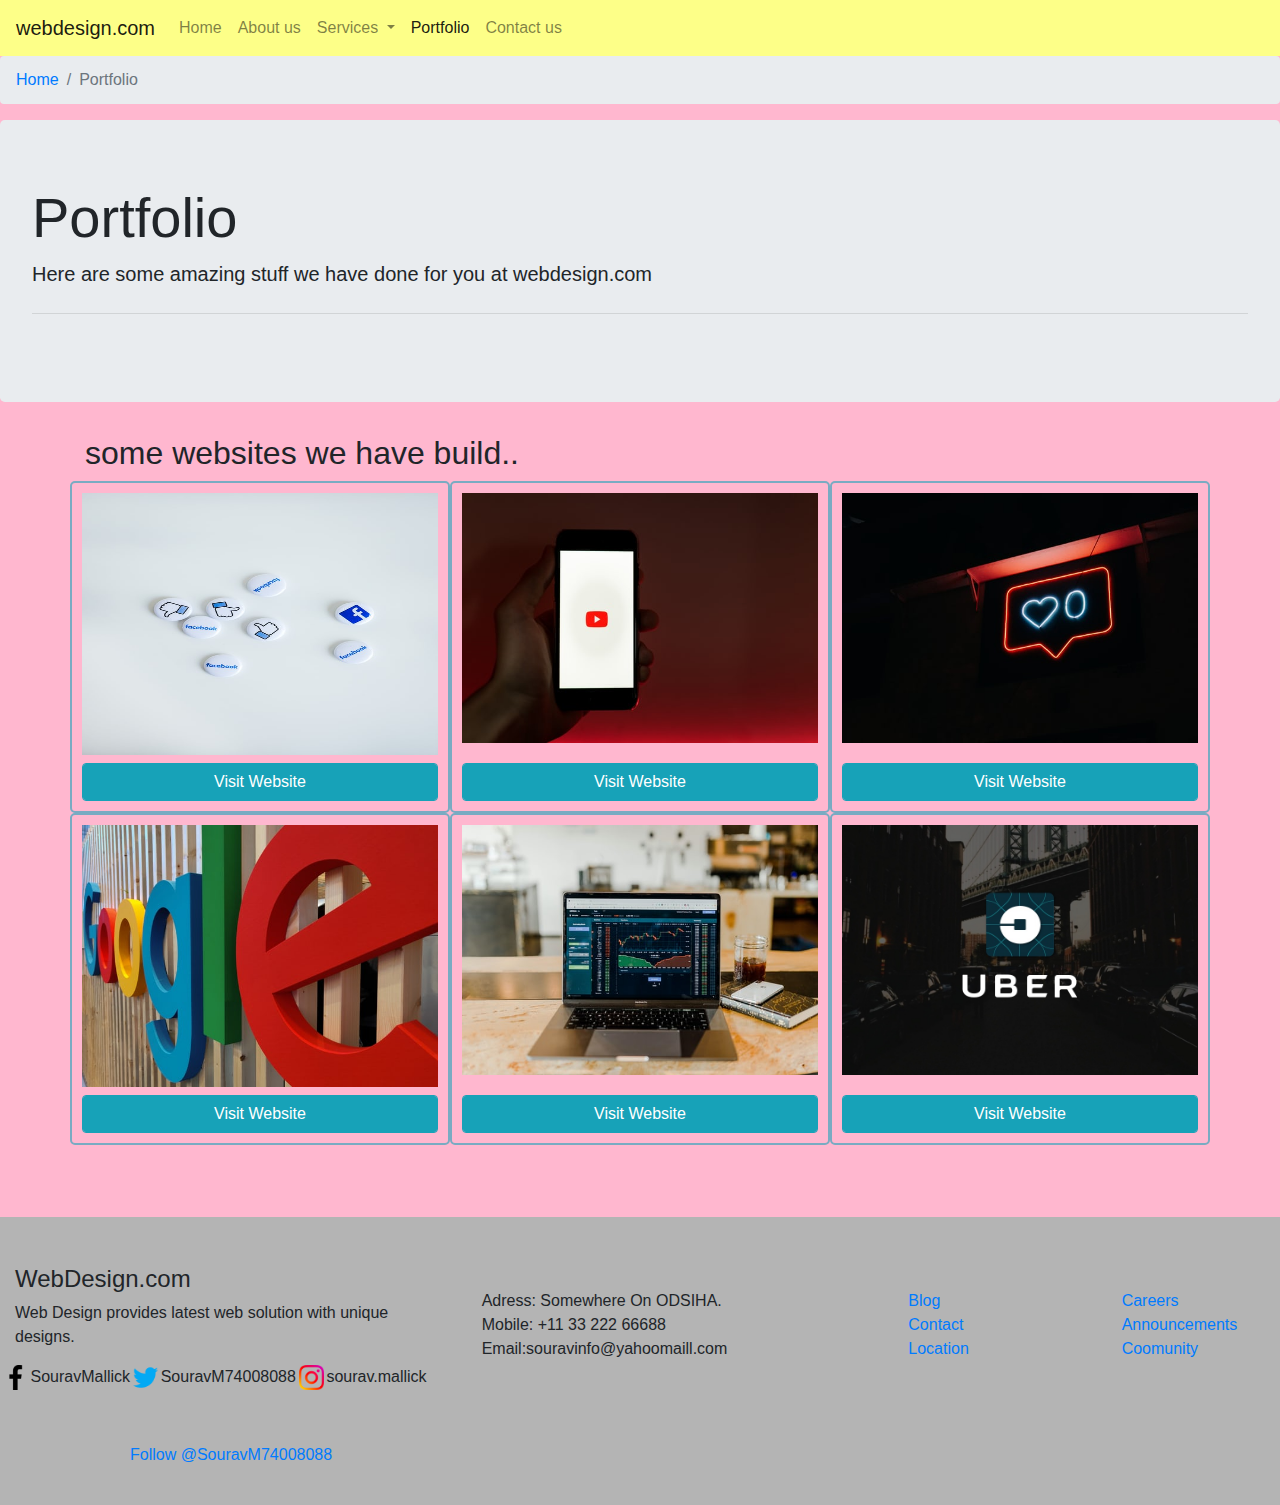
<file: portfolio.html>
<!DOCTYPE html>
<html lang="en">
<head>
    <meta charset="UTF-8">
    <meta name="viewport" content="width=device-width, initial-scale=1.0">
    <meta http-equiv="X-UA-Compatible" content="ie=edge">
    <meta name="Keywords" content="web design,HTML,css,create website,website buisness">
    <meta name="Author" content="Sourav Mallick">
    <!--Favicon-->
    <link rel="icon" href="favicon.png" type="image/x-icon"/>
    <!--End of Favicon-->

    <!--Bootstrap CSS-->
    <link rel="stylesheet" href="https://cdnjs.cloudflare.com/ajax/libs/font-awesome/4.7.0/css/font-awesome.min.css">
    <link rel="stylesheet" href="css/bootstrap.min.css">
    <!--My CSS-->
    <link rel="stylesheet" href="css/style.css">
    <title>Portfolio | Webdesign.com</title>
</head>
<body>
    <!--Header-->
   <nav class="navbar navbar-expand-lg navbar-light myBg">
    <a class="navbar-brand" href="#">webdesign.com</a>
    <button class="navbar-toggler" type="button" data-toggle="collapse" data-target="#navbarSupportedContent" aria-controls="navbarSupportedContent" aria-expanded="false" aria-label="Toggle navigation">
      <span class="navbar-toggler-icon"></span>
    </button>
  
    <div class="collapse navbar-collapse" id="navbarSupportedContent">
      <ul class="navbar-nav mr-auto">
        <li class="nav-item">
          <a class="nav-link" href="index.html">Home <span class="sr-only">(current)</span></a>
        </li>
        <li class="nav-item">
          <a class="nav-link" href="aboutUs.html">About us</a>
        </li>
        <li class="nav-item dropdown">
          <a class="nav-link dropdown-toggle" href="#" id="navbarDropdown" role="button" data-toggle="dropdown" aria-haspopup="true" aria-expanded="false">
            Services
          </a>
          <div class="dropdown-menu" aria-labelledby="navbarDropdown">
            <a class="dropdown-item" href="javascript:gotoweb();">Web Development</a>
            <a class="dropdown-item" href="javascript:gotodigital();">Marketing</a>
            <a class="dropdown-item" href="javascript:gotosoftware();">Software Development</a>
            <div class="dropdown-divider"></div>
            <a class="dropdown-item" href="javascript:gotoreach();">Reach Out us</a>
        </li>
        <li class="nav-item active">
          <a class="nav-link" href="portfolio.html" tabindex="-1" aria-disabled="true">Portfolio</a>
        </li>
        <li class="nav-item">
            <a class="nav-link" href="contactus.html" tabindex="-1" aria-disabled="true">Contact us</a>
          </li>
      </ul>
    </div>
  </nav>

   <!--end Header-->
   <!--breadcrumb-->
   <nav aria-label="breadcrumb">
    <ol class="breadcrumb">
      <li class="breadcrumb-item"><a href="index.html">Home</a></li>
      <li class="breadcrumb-item active" aria-current="page">Portfolio</li>
    </ol>
  </nav>
  <!--end of bread crumb-->
  
  <!--jumbotron-->
  <div class="jumbotron">
    <h1 class="display-4">Portfolio</h1>
    <p class="lead">Here are some amazing stuff we have done for you at webdesign.com</p>
    <hr class="my-4"> 
  </div>
  <!--end of jumbotron-->

  <!--Portfolio-->
  <section id="portfolio">
    <div class = "container">
      <h2>some websites we have build..</h2>
      <div class = "row">
       <div class="col-12 col-sm-4 col-md-4 col-lg-4 borderstyle">
          <div class="project">
            <img src="Images/p23.jfif" width="100%" height="105%" alt="image not available">

          </div>
          <a href="https://facebook.com" target="blank"><button class="btn btn-info form-control">Visit Website</button></a>
        </div>
        <div class="col-12 col-sm-4 col-md-4 col-lg-4 borderstyle">
          <div class="project">
            <img src="Images/p24.jfif" width="100%" height="100%" alt="image not available">


          </div>
          <a href="https://youtube.com" target="blank"><button class="btn btn-info form-control">Visit Website</button></a>
          
        </div>
        <div class="col-12 col-sm-4 col-md-4 col-lg-4 borderstyle">
          <div class="project">
            <img src="Images/p26.jfif" width="100%" height="100%" alt="image not available">


          </div>
          <a href="https://instagram.com" target="blank"><button class="btn btn-info form-control">Visit Website</button></a>
          
        </div>

      </div>
      <div class = "row">
        <div class="col-12 col-sm-4 col-md-4 col-lg-4 borderstyle">
           <div class="project">
             <img src="Images/p28.jfif" width="100%" height="105%" alt="image not available">
 
           </div>
           <a href="https://google.com" target="blank"><button class="btn btn-info form-control">Visit Website</button></a>
         </div>
         <div class="col-12 col-sm-4 col-md-4 col-lg-4 borderstyle">
           <div class="project">
             <img src="Images/p29.jfif" width="100%" height="100%" alt="image not available">
 
 
           </div>
           <a href="https://kite.zerodha.com" target="blank"><button class="btn btn-info form-control">Visit Website</button></a>
           
         </div>
         <div class="col-12 col-sm-4 col-md-4 col-lg-4 borderstyle">
           <div class="project">
             <img src="Images/p30.jpg" width="100%" height="100%" alt="image not available">
 
 
           </div>
           <a href="https://uber.com" target="blank"><button class="btn btn-info form-control">Visit Website</button></a>
           
         </div>
 
 
 
       </div>

    </div>
  </section>


  <!--End of portfolio-->
  <br/><br/><br/>
  <!--Footer-->
  <section id="footer" class="noMargin">
    <div class="container-fluid noMargin">
      <div class="row">
        <div class="col-xs-12 sol-sm-4 col-md-4 col-lg-4">
          <br/><br/>
          <h4>WebDesign.com</h4>
          <p>Web Design provides latest web solution with unique designs.</p>
           <div class="row">
             <img src="Images/p13.png" alt = "Image not available" height="25x" width="25px" style= "display: block; margin-left:auto; margin-right:auto; ">
             <p>SouravMallick  </p>
             <img src="Images/p14.png" alt = "Image not available" height="25x" width="25px" style= "display: block; margin-left:auto; margin-right:auto; ">
             <p>SouravM74008088</p>
             <img src="Images/p15.png" alt = "Image not available" height="25px" width="25px" style= "display: block; margin-left:auto; margin-right:auto;">
             <p>sourav.mallick</p>
             <div class="row aligncenter">
              <iframe src="https://www.facebook.com/plugins/like.php?href=https%3A%2F%2Fdevelopers.facebook.com%2Fdocs%2Fplugins%2F&width=145&layout=button_count&action=like&size=small&share=true&height=46&appId" width="145" height="60" style="margin-top: 40px;" style="margin-left: 50px; "scrolling="no" frameborder="0" allowfullscreen="true" allow="autoplay; clipboard-write; encrypted-media; picture-in-picture; web-share"></iframe>
              <a href="https://twitter.com/SouravM74008088?ref_src=twsrc%5Etfw" class="twitter-follow-button" data-show-count="false" height="20px" width="20px" style="margin-right: 30px; ">Follow @SouravM74008088</a><script async src="https://platform.twitter.com/widgets.js" charset="utf-8"></script>
             </div>
           </div>
        </div>
        <div class="col-xs-12 sol-sm-4 col-md-4 col-lg-4">
         <br/><br/><br/>
        <ul class="nostyle">
          <li>Adress: Somewhere On ODSIHA.</li>
          <li>Mobile: +11 33 222 66688</li>
          <li>Email:souravinfo@yahoomaill.com</li>
        </ul>
        </div>
        <div class="col-xs-12 sol-sm-4 col-md-4 col-lg-4">
         <br/><br/><br/>
          <div class="row">
            <div class="col-xs-6 col-sm-6 col-md-6 col-lg-6" >
             <ul class="nostyle">
               <a href="#"><li>Blog</li></a>
               <a href="#"><li>Contact</li></a>
               <a href="#"><li>Location</li></a>
             </ul>
           
           </div>
           <div class="col-xs-6 col-sm-6 col-md-6 col-lg-6">
             <ul class="nostyle">
               <a href="#"><li>Careers</li></a>
               <a href="#"><li>Announcements</li></a>
               <a href="#"><li>Coomunity</li></a>
             </ul>
           
           </div>

         </div>

        </div>

      </div>
    </div>
  </section>




  <!--End Footer-->

    <!-- Option 1: jQuery and Bootstrap Bundle (includes Popper) -->
    <script src="https://code.jquery.com/jquery-3.5.1.slim.min.js" integrity="sha384-DfXdz2htPH0lsSSs5nCTpuj/zy4C+OGpamoFVy38MVBnE+IbbVYUew+OrCXaRkfj" crossorigin="anonymous"></script>
    <script src="js/bootstrap.bundle.min.js"></script>
    <script src="js/custom.js"></script>
    <script src="https://code.jquery.com/jquery-3.5.1.min.js"></script>
    <!-- Option 2: jQuery, Popper.js, and Bootstrap JS
    <script src="https://code.jquery.com/jquery-3.5.1.slim.min.js" integrity="sha384-DfXdz2htPH0lsSSs5nCTpuj/zy4C+OGpamoFVy38MVBnE+IbbVYUew+OrCXaRkfj" crossorigin="anonymous"></script>
    <script src="https://cdn.jsdelivr.net/npm/popper.js@1.16.1/dist/umd/popper.min.js" integrity="sha384-9/reFTGAW83EW2RDu2S0VKaIzap3H66lZH81PoYlFhbGU+6BZp6G7niu735Sk7lN" crossorigin="anonymous"></script>
    <script src="https://cdn.jsdelivr.net/npm/bootstrap@4.5.3/dist/js/bootstrap.min.js" integrity="sha384-w1Q4orYjBQndcko6MimVbzY0tgp4pWB4lZ7lr30WKz0vr/aWKhXdBNmNb5D92v7s" crossorigin="anonymous"></script>
    -->
    
</body>
</html>
</file>
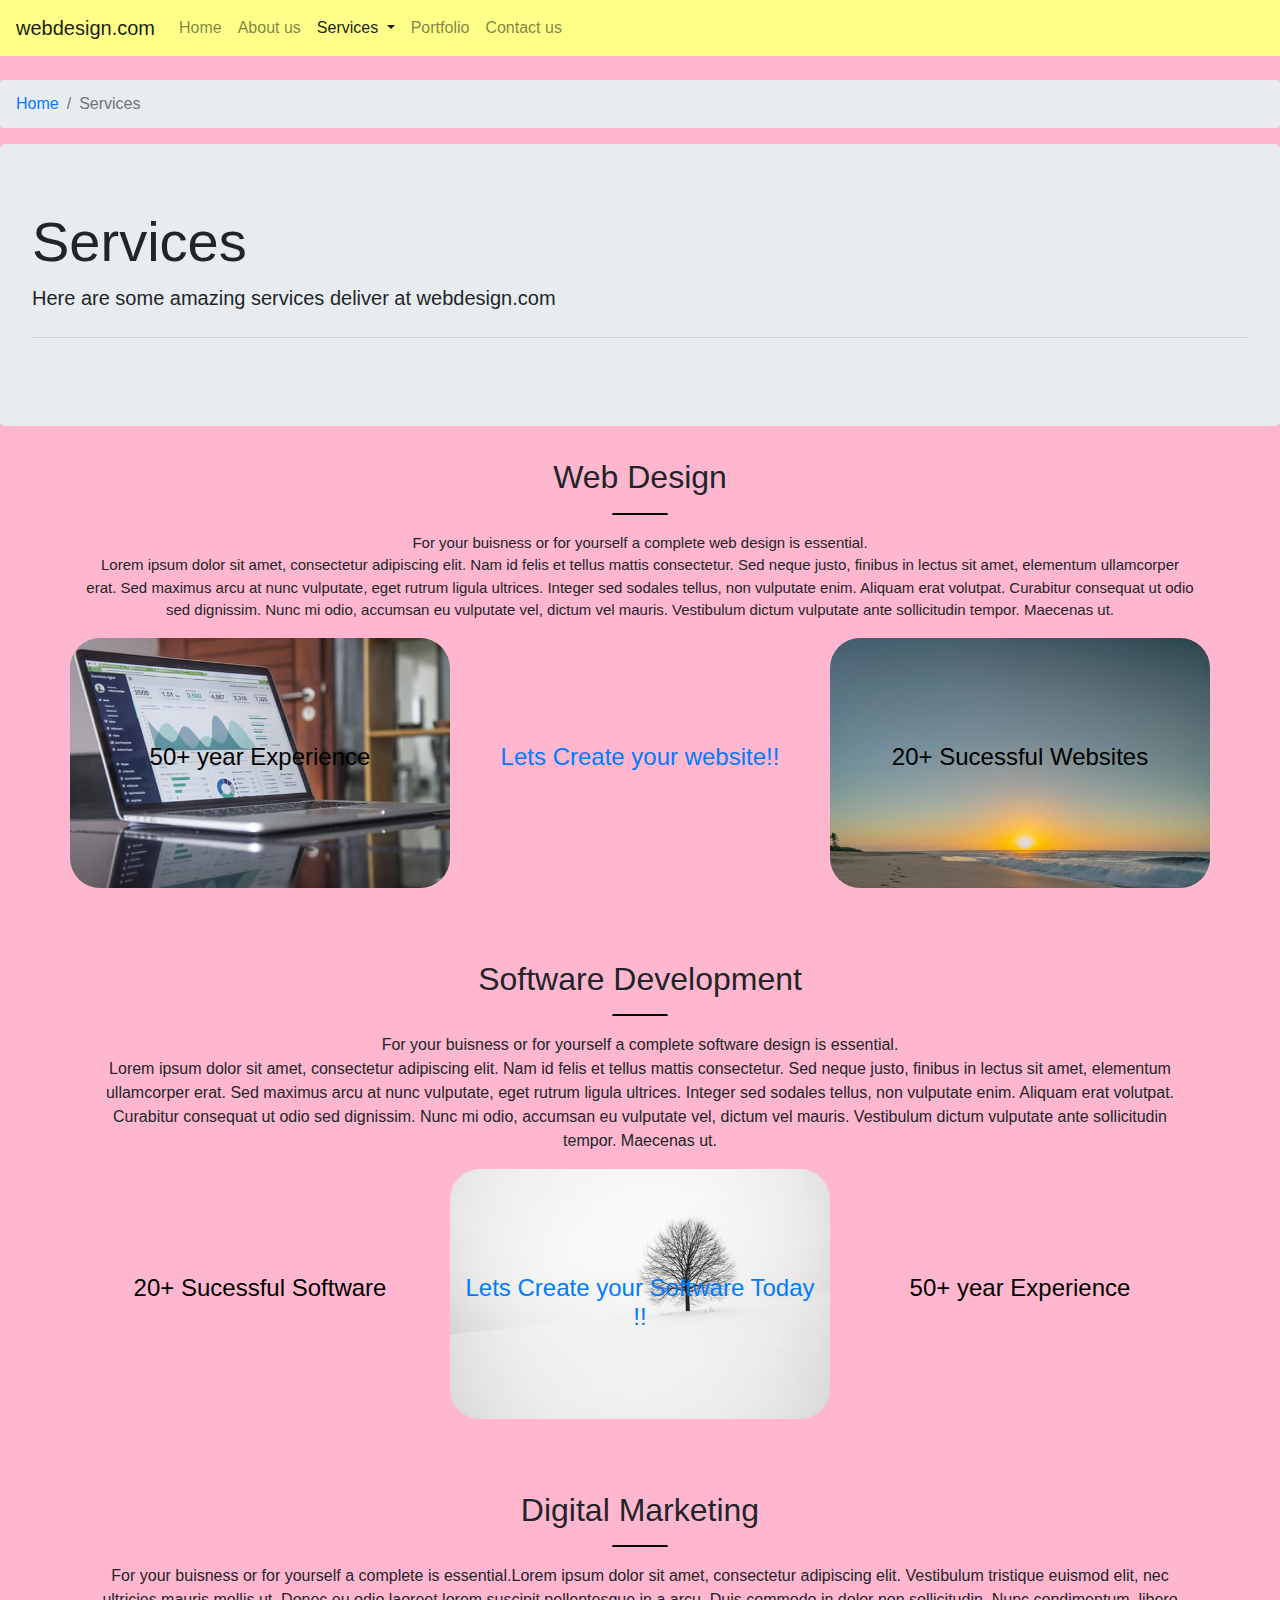
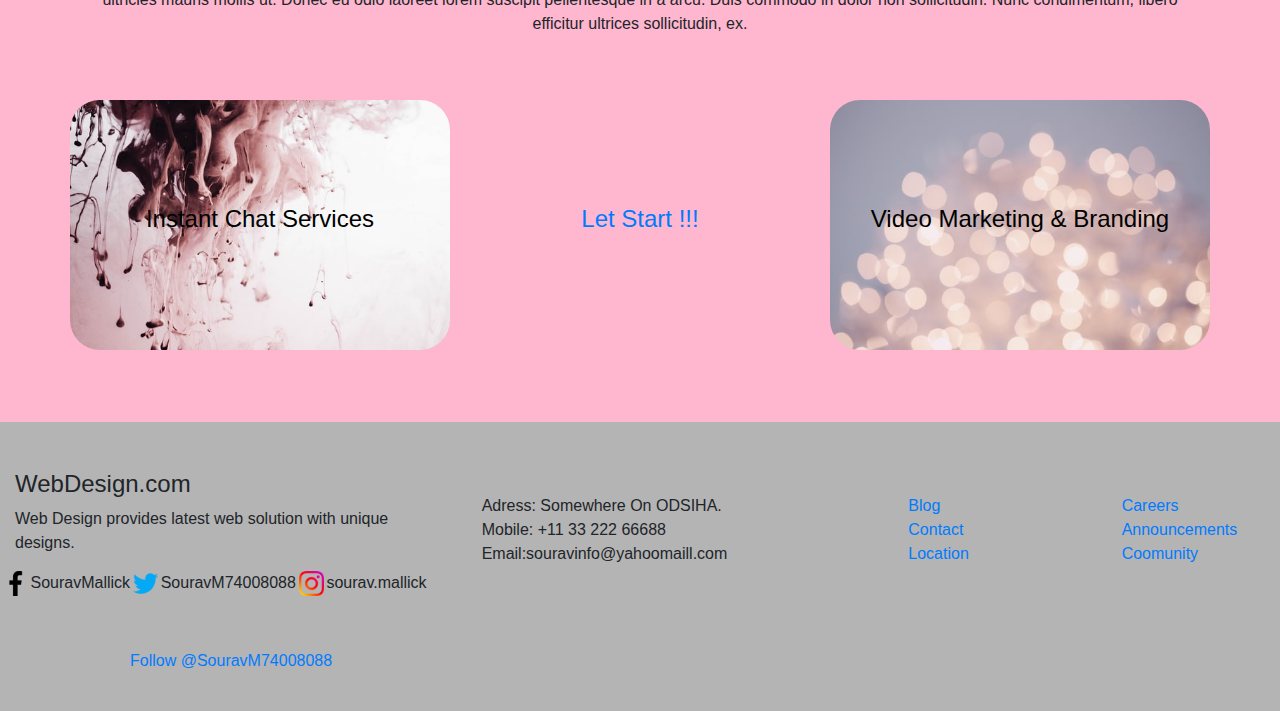
<file: services.html>
<!DOCTYPE html>
<html lang="en">
<head>
    <meta charset="UTF-8">
    <meta name="viewport" content="width=device-width, initial-scale=1.0">
    <meta http-equiv="X-UA-Compatible" content="ie=edge">
    <meta name="Keywords" content="web design,HTML,css,create website,website buisness">
    <meta name="Author" content="Sourav Mallick">
     <!--Favicon-->
     <link rel="icon" href="favicon.png" type="image/x-icon"/>
     <!--End of Favicon-->
 
     <!--Bootstrap CSS-->
     <link rel="stylesheet" href="https://cdnjs.cloudflare.com/ajax/libs/font-awesome/4.7.0/css/font-awesome.min.css">
     <link rel="stylesheet" href="css/bootstrap.min.css">
     <!--My CSS-->
     <link rel="stylesheet" href="css/style.css">
     <title>Services | What we deliver at webdesign.com</title>
</head>
<body>
      <!--Header-->
   <nav class="navbar navbar-expand-lg navbar-light myBg">
    <a class="navbar-brand" href="#">webdesign.com</a>
    <button class="navbar-toggler" type="button" data-toggle="collapse" data-target="#navbarSupportedContent" aria-controls="navbarSupportedContent" aria-expanded="false" aria-label="Toggle navigation">
      <span class="navbar-toggler-icon"></span>
    </button>
  
    <div class="collapse navbar-collapse" id="navbarSupportedContent">
      <ul class="navbar-nav mr-auto">
        <li class="nav-item">
          <a class="nav-link" href="index.html">Home <span class="sr-only">(current)</span></a>
        </li>
        <li class="nav-item">
          <a class="nav-link" href="aboutUs.html">About us</a>
        </li>
        <li class="nav-item dropdown active">
          <a class="nav-link dropdown-toggle" href="#" id="navbarDropdown" role="button" data-toggle="dropdown" aria-haspopup="true" aria-expanded="false">
            Services
          </a>
          <div class="dropdown-menu" aria-labelledby="navbarDropdown">
            <a class="dropdown-item" href="javascript:gotoweb();">Web Development</a>
            <a class="dropdown-item" href="javascript:gotodigital();"> Digital Marketing</a>
            <a class="dropdown-item" href="javascript:gotosoftware();">Software Development</a>
            <div class="dropdown-divider"></div>
            <a class="dropdown-item" href="javascript:gotoreach();">Reach Out us</a>
          </div>
        </li>
        <li class="nav-item">
          <a class="nav-link" href="portfolio.html" tabindex="-1" aria-disabled="true">Portfolio</a>
        </li>
        <li class="nav-item">
            <a class="nav-link" href="contactus.html" tabindex="-1" aria-disabled="true">Contact us</a>
          </li>
      </ul>
    </div>
  </nav>

   <!--end Header-->
   <br/>
   <!--breadcrumb-->
   <nav aria-label="breadcrumb">
    <ol class="breadcrumb">
      <li class="breadcrumb-item"><a href="index.html">Home</a></li>
      <li class="breadcrumb-item active" aria-current="page">Services</li>
    </ol>
  </nav>
  <!--end of bread crumb-->

  <!--jumbotron-->
  <div class="jumbotron">
    <h1 class="display-4">Services</h1>
    <p class="lead">Here are some amazing services deliver at webdesign.com</p>
    <hr class="my-4"> 
  </div>
  <!--end of jumbotron-->
  <!--webdesign-->
  <section id="web">
      <div class="container centertxt">
          <h2>Web Design</h2>
          <hr class="myhr"/>
          <p>For your buisness or for yourself a complete web design is essential.<br/>Lorem ipsum dolor sit amet, consectetur adipiscing elit. Nam id felis et tellus mattis consectetur. Sed neque justo, finibus in lectus sit amet, elementum ullamcorper erat. Sed maximus arcu at nunc vulputate, eget rutrum ligula ultrices. Integer sed sodales tellus, non vulputate enim. Aliquam erat volutpat. Curabitur consequat ut odio sed dignissim. Nunc mi odio, accumsan eu vulputate vel, dictum vel mauris. Vestibulum dictum vulputate ante sollicitudin tempor. Maecenas ut.</p>
          <div class="row mywebrow">
              <div class="col-12 col-sm-4 col-md-4 col-lg-4 webone">
                    <h4>50+ year Experience</h4>
              </div>
              <div class="col-12 col-sm-4 col-md-4 col-lg-4">
                <a href=""><h4>Lets Create your website!!</h4></a>
            </div>
              <div class="col-12 col-sm-4 col-md-4 col-lg-4 webthree">
                 </a><h4> 20+ Sucessful Websites </h4>

              </div>
            </div>
          </div>
  </section>


  <!--end of webdesign-->
  <br/><br/><br/>
  <!--Software Development-->
  <section id="software">
      <div class = "container centertxt">
        <h2>Software Development</h2>
        <hr class="myhr"/>
          <p>For your buisness or for yourself a complete software design is essential.<br/>Lorem ipsum dolor sit amet, consectetur adipiscing elit. Nam id felis et tellus mattis consectetur. Sed neque justo, finibus in lectus sit amet, elementum ullamcorper erat. Sed maximus arcu at nunc vulputate, eget rutrum ligula ultrices. Integer sed sodales tellus, non vulputate enim. Aliquam erat volutpat. Curabitur consequat ut odio sed dignissim. Nunc mi odio, accumsan eu vulputate vel, dictum vel mauris. Vestibulum dictum vulputate ante sollicitudin tempor. Maecenas ut.</p>
          <div class="row mywebrow">
            <div class="col-12 col-sm-4 col-md-4 col-lg-4">
                   <h4>20+ Sucessful Software</h4>
            </div>
            <div class="col-12 col-sm-4 col-md-4 col-lg-4 softtwo">
               <a href=""><h4>Lets Create your Software Today !!</h4></a>
          </div>
            <div class="col-12 col-sm-4 col-md-4 col-lg-4">
               <h4>50+ year Experience</h4>
           </div>
        </div>
      </div>
  </section>

  <!--end of software development-->
  <br/><br/><br/>
  <!--Web Design-->
  <section id="digital">
    <div class ="container centertxt">
      <h2>Digital Marketing</h2>
      <hr class="myhr"/>
      <p>For your buisness or for yourself a complete  is essential.Lorem ipsum dolor sit amet, consectetur adipiscing elit. Vestibulum tristique euismod elit, nec ultricies mauris mollis ut. Donec eu odio laoreet lorem suscipit pellentesque in a arcu. Duis commodo in dolor non sollicitudin. Nunc condimentum, libero efficitur ultrices sollicitudin, ex.</p>
      <br/><br/>
      <div class="row mywebrow">
        <div class="col-12 col-sm-4 col-md-4 col-lg-4 digital">
               <h4>Instant Chat Services</h4>
        </div>
        <div class="col-12 col-sm-4 col-md-4 col-lg-4">
           <a href=""><h4>Let Start !!!</h4></a>
      </div>
        <div class="col-12 col-sm-4 col-md-4 col-lg-4 digital1">
           <h4>Video Marketing & Branding</h4>
       </div>
    </div>
    </div>
  </section>
  <!--End of webdesign-->
  <br/><br/><br/>
   <!--Footer-->
   <section id="footer" class="noMargin">
    <div class="container-fluid noMargin">
      <div class="row">
        <div class="col-xs-12 sol-sm-4 col-md-4 col-lg-4">
          <br/><br/>
          <h4>WebDesign.com</h4>
          <p>Web Design provides latest web solution with unique designs.</p>
           <div class="row">
             <img src="Images/p13.png" alt = "Image not available" height="25x" width="25px" style= "display: block; margin-left:auto; margin-right:auto; ">
             <p>SouravMallick  </p>
             <img src="Images/p14.png" alt = "Image not available" height="25x" width="25px" style= "display: block; margin-left:auto; margin-right:auto; ">
             <p>SouravM74008088</p>
             <img src="Images/p15.png" alt = "Image not available" height="25px" width="25px" style= "display: block; margin-left:auto; margin-right:auto;">
             <p>sourav.mallick</p>
             <div class="row aligncenter">
              <iframe src="https://www.facebook.com/plugins/like.php?href=https%3A%2F%2Fdevelopers.facebook.com%2Fdocs%2Fplugins%2F&width=145&layout=button_count&action=like&size=small&share=true&height=46&appId" width="145" height="60" style="margin-top: 40px;" style="margin-left: 50px; "scrolling="no" frameborder="0" allowfullscreen="true" allow="autoplay; clipboard-write; encrypted-media; picture-in-picture; web-share"></iframe>
              <a href="https://twitter.com/SouravM74008088?ref_src=twsrc%5Etfw" class="twitter-follow-button" data-show-count="false" height="20px" width="20px" style="margin-right: 30px; ">Follow @SouravM74008088</a><script async src="https://platform.twitter.com/widgets.js" charset="utf-8"></script>
             </div>
           </div>
        </div>
        <div class="col-xs-12 sol-sm-4 col-md-4 col-lg-4">
         <br/><br/><br/>
        <ul class="nostyle">
          <li>Adress: Somewhere On ODSIHA.</li>
          <li>Mobile: +11 33 222 66688</li>
          <li>Email:souravinfo@yahoomaill.com</li>
        </ul>
        </div>
        <div class="col-xs-12 sol-sm-4 col-md-4 col-lg-4">
         <br/><br/><br/>
          <div class="row">
            <div class="col-xs-6 col-sm-6 col-md-6 col-lg-6" >
             <ul class="nostyle">
               <a href="#"><li>Blog</li></a>
               <a href="#"><li>Contact</li></a>
               <a href="#"><li>Location</li></a>
             </ul>
           
           </div>
           <div class="col-xs-6 col-sm-6 col-md-6 col-lg-6">
             <ul class="nostyle">
               <a href="#"><li>Careers</li></a>
               <a href="#"><li>Announcements</li></a>
               <a href="#"><li>Coomunity</li></a>
             </ul>
           
           </div>

         </div>

        </div>

      </div>
    </div>
  </section>




  <!--End Footer-->
    <!-- Option 1: jQuery and Bootstrap Bundle (includes Popper) -->
    <script src="https://code.jquery.com/jquery-3.5.1.slim.min.js" integrity="sha384-DfXdz2htPH0lsSSs5nCTpuj/zy4C+OGpamoFVy38MVBnE+IbbVYUew+OrCXaRkfj" crossorigin="anonymous"></script>
    <script src="js/bootstrap.bundle.min.js"></script>
    <script src="js/custom.js"></script>
    <script src="https://code.jquery.com/jquery-3.5.1.min.js"></script>
    <!-- Option 2: jQuery, Popper.js, and Bootstrap JS
    <script src="https://code.jquery.com/jquery-3.5.1.slim.min.js" integrity="sha384-DfXdz2htPH0lsSSs5nCTpuj/zy4C+OGpamoFVy38MVBnE+IbbVYUew+OrCXaRkfj" crossorigin="anonymous"></script>
    <script src="https://cdn.jsdelivr.net/npm/popper.js@1.16.1/dist/umd/popper.min.js" integrity="sha384-9/reFTGAW83EW2RDu2S0VKaIzap3H66lZH81PoYlFhbGU+6BZp6G7niu735Sk7lN" crossorigin="anonymous"></script>
    <script src="https://cdn.jsdelivr.net/npm/bootstrap@4.5.3/dist/js/bootstrap.min.js" integrity="sha384-w1Q4orYjBQndcko6MimVbzY0tgp4pWB4lZ7lr30WKz0vr/aWKhXdBNmNb5D92v7s" crossorigin="anonymous"></script>
    -->
</body>
</html>
</file>
<file: css/style.css>
.myBg{
    background-color: rgb(253, 255, 136);
}
#slideshowimg{
    height:600px;
    object-fit: cover;

}
.carousel-caption{
    color: rgb(255, 255, 255);

    top: 60%;

}
.mybanner{
    background-color: rgb(192, 191, 189);
    text-align:center;
    padding-top:20px;
    padding-bottom:20px;


}
.myiconsize{
    font-size:40px;
}
.mybannerspace{
    margin-bottom: 20px;
}
.myhr{
    height:1px;
    border-top:2px solid rgb(0, 0, 0);
    border-radius: 10px;
    width:5%;
    
}
.mytriotext{
    text-align: justify;
    margin:50px;
    font-size: 20px;

}
.myquoteimg{
    height:400px;
    background-image: url("../Images/p5.jfif");
    background-size:cover;
    background-attachment:fixed;
    background-repeat: no-repeat;

    display:block;
    color:rgb(255, 255, 255);
    text-align: Center;
}
.nomargin{
    margin:0% !important;
    padding:0% !important;

}

.arrowdown{
    margin-top:5%;

    animation:bounce 3s infinite;
}
@keyframes bounce{
    0%, 20%, 50%, 80%, 100%{
        transform: translateY(0);
    }

    40%{
        transform: translateY(-30px);
    }
    
    60%{
        transform: translateY(-15px);
    }
}
.myworkbg{
    background-color: rgb(174, 174, 199);
    height:300px;
    text-align:center;
    background-image:url(../Images/p8.jfif);
    background-size:cover;
}
.myworkbg:before{
    content:"";
    display:block;
    position:obsolute;
    top:0;
    bottom:0;
    left:0;
    right:0;
    background:rgba(180,180,180,0.5);
}
.myworkbg2{
    background-color: rgb(174, 174, 199);
    height:300px;
    text-align:center;
    background-image:url(../Images/p10.jfif);
    background-size:cover;
}
.myworkbg:hover{
    background:rgb(255, 165, 81);
    
}
.myworkbg2:hover{
    background:rgb(250, 70, 220);
    
}
.myworkbg3{
    background-color: rgb(174, 174, 199);
    height:300px;
    text-align:center;
    background-image:url(../Images/p9.jfif);
    background-size:cover;
}
.myworkbg3:hover{
    background:rgb(82, 97, 235);
}
.myworkbg4{
    background-color: rgb(174, 174, 199);
    height:300px;
    text-align:center;
    background-image:url(../Images/p11.jfif);
    background-size:cover;
}
.myworkbg4:hover{
    background:rgb(223, 50, 50);
}
.myworkbg4:before{
    content:"";
    display:block;
    position:obsolute;
    top:0;
    bottom:0;
    left:0;
    right:0;
    background:rgba(0, 0, 0, 0.5);
}
    
    
.wrapper{
    margin-top:50%;
}
.seefromanyplace{
    z-index:100;
    color:rgb(255, 255, 255);
}
.explore{
    z-index:100;
    color:rgb(255, 255, 255);
}
.seethis{
    z-index:100;
    color:white;
}
.seethisis{
    z-index:100;
    color:white;

}
.mytestimonials{
    text-align: center;
    
}
#footer{
    background-color:rgb(180, 180, 180)
}
.nostyle{
    list-style-type:none;
}
.mytriotext{
    font-size: 18px;
}
#coffeeimg{
    height:100%;
    width:100%;
}
.aboutustext{
    text-align:justify;
    margin:2%;
    
}
/*Overrideing an element defined by bootstrap*/
a:hover{
    color:rgb(248, 1, 1);
}
.centertxt{
    text-align:center;
}
#web > div > p{
    text-align:center;
    font-size:15px;
}
.webone{
    text-align: center;
    background-image: url(../Images/p18.jfif);
    background-size:cover;
    border-radius:30px;
    height:250px;
    margin-right: 0px;

    
}
.mywebrow > div > h4{
    margin-top: 30%;
    margin-bottom: 30%;
    color: rgb(0, 0, 0);
}
.mywebrow > div > a > h4{
    margin-top: 30%;
    margin-bottom: 30%;
}
.webthree{
    text-align: center;
    background-image: url(../Images/p19.jfif);
    background-size:cover;
    border-radius:30px;
    height:250px;
    margin-right: 0px;


}
.mywebrow > div > a:hover{
    color:rgb(0, 0, 0);
}
.softtwo{
    text-align: center;
    background-image: url(../Images/p20.jfif);
    background-size:cover;
    border-radius:30px;
    height:250px;
    margin-right: 0px;


}
.digital{
    text-align: center;
    background-image: url(../Images/p21.jfif);
    background-size:cover;
    border-radius:30px;
    height:250px;
    margin-right: 0px;
}
.digital1{
    text-align: center;
    background-image: url(../Images/p22.jfif);
    background-size:cover;
    border-radius:30px;
    height:250px;
    margin-right: 0px;
}
.project{
    height:250px;
    background-color: rgb(128, 128, 128);
    margin-bottom:20px;
    border-radius: 5%;
    
}
.borderstyle{
    border-color: rgb(121, 171, 194);
    border-width: 2px;
    border-style: solid;
    border-radius: 5px;
    padding:10px;
}
.mapresponsive{
    overflow:hidden;
    position: relative;
}
.aligncenter{
    align-items: center;
}

/*media Query*/
/* Extra small devices with 600px or less*/
@media only screen and (max-width:600px){
    body{
        background-color:rgb(227, 198, 255)
    }
    .aboutusmobile{
        background-image:url("../Images/p17.jfif");
        background-size:cover;
        color: rgb(0, 0, 0);
    }
}

/*media Query/
/* Large devices like tablets and desktops*/
@media only screen and (min-width:600px){
    body{
        background-color:rgb(121, 171, 194)
    }
}
/* tablets in landscape mode*/
@media only screen and (min-width:768px){
    body{
        background-color:rgb(185, 185, 115)
    }
}
/* largers devices like mac book pro*/
@media only screen and (min-width:992px){
    body{
        background-color:red
    }

}
/* extra large devices with 1200px or more*/
@media only screen and (min-width:1200px){
    body{
        background-color:rgb(255, 183, 207)
    }
}
@media only screen and (min-width:600px){
    .myp4pic{
        height:200px;
    }
}
@media only screen and (max-width:600px){
    .myp4pic{
        height:200px;
    }
}
</file>
